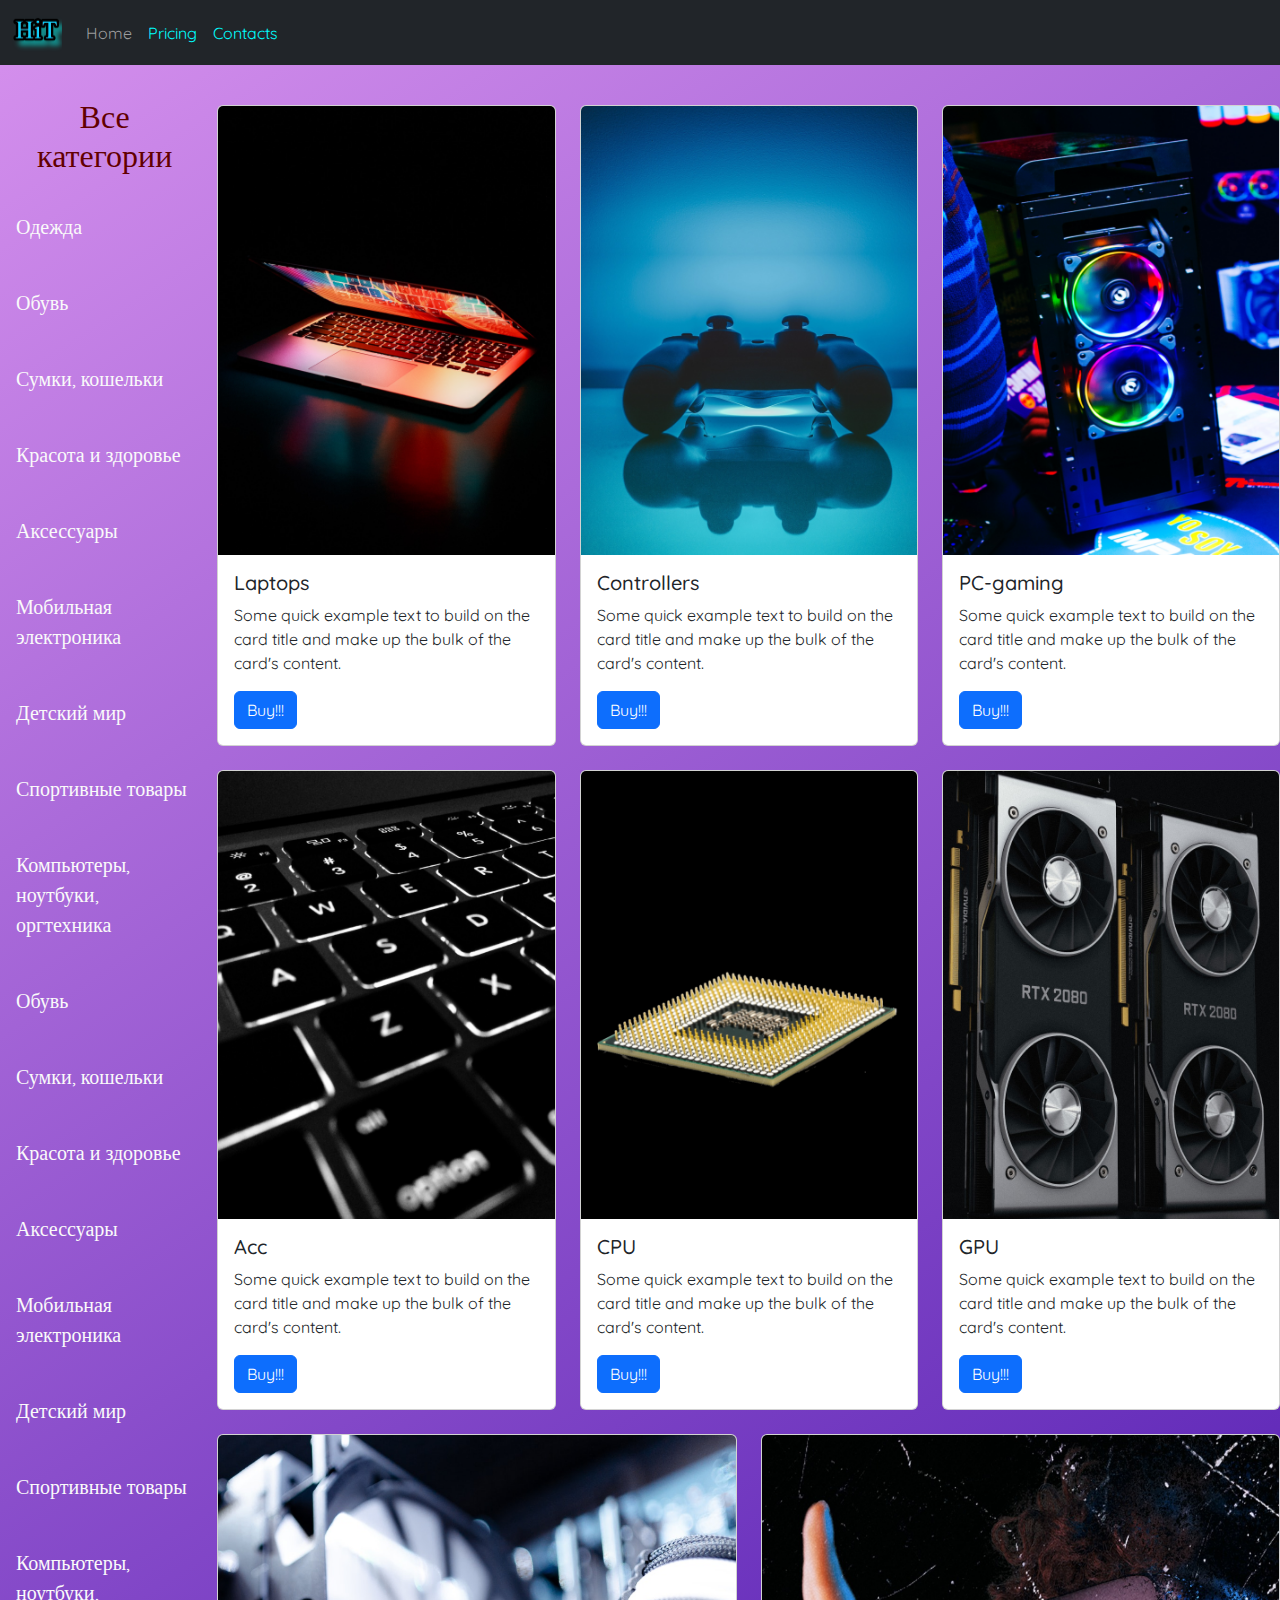
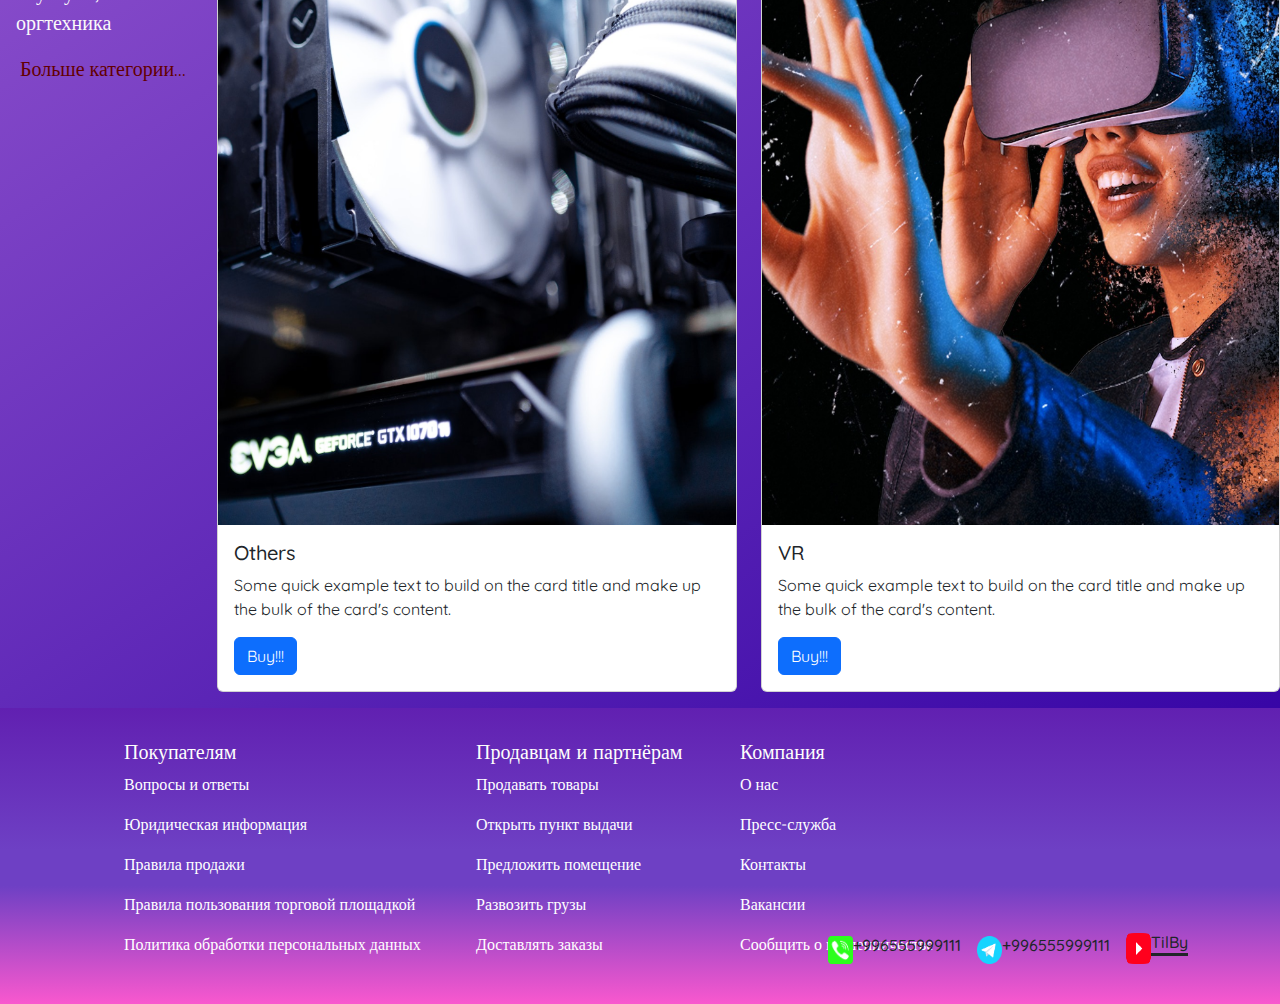
<file: index.html>
<!DOCTYPE html>
<html lang="en">

<head>
  <meta charset="UTF-8">
  <meta name="viewport" content="width=device-width, initial-scale=1.0">
  <link href="https://cdn.jsdelivr.net/npm/bootstrap@5.3.3/dist/css/bootstrap.min.css" rel="stylesheet"
    integrity="sha384-QWTKZyjpPEjISv5WaRU9OFeRpok6YctnYmDr5pNlyT2bRjXh0JMhjY6hW+ALEwIH" crossorigin="anonymous">
  <link rel="stylesheet" href="source/styles/mystyle.css">
  <link rel="stylesheet" href="source/styles/bg-video.css">



  <link rel="apple-touch-icon" sizes="180x180" href="source/favicon_io/apple-touch-icon.png">
  <link rel="icon" type="image/png" sizes="32x32" href="source/favicon_io/favicon-32x32.png">
  <link rel="icon" type="image/png" sizes="16x16" href="source/favicon_io/favicon-16x16.png">
  <link rel="manifest" href="/site.webmanifest">
  <title>TiLB</title>
</head>

<body>

  <header>


    <nav class="navbar navbar-expand-lg bg-dark">
      <div class="container-fluid">
        <a class="navbar-brand" href="index.html"><img src="source/img/logo.png" alt="logo"></a>
        <button class="navbar-toggler" type="button" data-bs-toggle="collapse" data-bs-target="#navbarNav"
          aria-controls="navbarNav" aria-expanded="false" aria-label="Toggle navigation">
          <span class="navbar-toggler-icon"></span>
        </button>
        <div class="collapse navbar-collapse" id="navbarNav">
          <ul class="navbar-nav">
            <li class="nav-item">
              <a class="nav-link active" aria-current="page" href="index.html">Home</a>
            </li>
            <li class="nav-item">
              <a class="nav-link" href="replica.html">Pricing</a>
            </li>
            <li class="nav-item"></li>
            <a class="nav-link" href="index.html">Contacts</a>
            </li>
          </ul>
        </div>
      </div>
    </nav>
  </header>


  <section>
    <div class="conteiner-fluid mt-3">
      <div class="row">
        <div class="col-lg-2 col-md-12">
          <div class="left-navtext">
            <h2 style="text-align: center; color: #620000;">Все категории</h2>
            <a href="#">
              <p>Одежда</p>
            </a>
            <a href="#">
              <p>Обувь</p>
            </a>
            <a href="#">
              <p>Сумки, кошельки</p>
            </a>
            <a href="#">
              <p>Красота и здоровье</p>
            </a>
            <a href="#">
              <p>Аксессуары</p>
            </a>
            <a href="#">
              <p>Мобильная электроника</p>
            </a>
            <a href="#">
              <p>Детский мир</p>
            </a>
            <a href="#">
              <p>Спортивные товары</p>
            </a>
            <a href="#">
              <p>Компьютеры, ноутбуки, оргтехника</p>
            </a>
            <a href="#">
              <p>Обувь</p>
            </a>
            <a href="#">
              <p>Сумки, кошельки</p>
            </a>
            <a href="#">
              <p>Красота и здоровье</p>
            </a>
            <a href="#">
              <p>Аксессуары</p>
            </a>
            <a href="#">
              <p>Мобильная электроника</p>
            </a>
            <a href="#">
              <p>Детский мир</p>
            </a>
            <a href="#">
              <p>Спортивные товары</p>
            </a>
            <a href="#">
              <p>Компьютеры, ноутбуки, оргтехника</p>
            </a>
            <a href="#" style="text-align: center;  color: #620000;">Больше категории...</a>
          </div>
        </div>
        <div class="col-lg-10 col-md-12 ">
          <div class="row">
            <div class="col-lg-4 col-md-6 mt-4">
              <div class="card">
                <img src="source/img/laptop.png" class="card-img-top" alt="laptop">
                <div class="card-body">
                  <h5 class="card-title">Laptops</h5>
                  <p class="card-text">Some quick example text to build on the card title and make up the bulk of the
                    card's
                    content.</p>
                  <a href="#" class="btn btn-primary">Buy!!!</a>
                </div>
              </div>
            </div>
            <div class="col-lg-4 col-md-6 mt-4">
              <div class="card">
                <img src="source/img/controller.png" class="card-img-top" alt="controller">
                <div class="card-body">
                  <h5 class="card-title">Controllers</h5>
                  <p class="card-text">Some quick example text to build on the card title and make up the bulk of the
                    card's
                    content.</p>
                  <a href="#" class="btn btn-primary">Buy!!!</a>
                </div>
              </div>
            </div>
            <div class="col-lg-4 col-md-6 mt-4">
              <div class="card">
                <img src="source/img/gaming pc.png" class="card-img-top" alt="PC">
                <div class="card-body">
                  <h5 class="card-title">PC-gaming</h5>
                  <p class="card-text">Some quick example text to build on the card title and make up the bulk of the
                    card's
                    content.</p>
                  <a href="#" class="btn btn-primary">Buy!!!</a>
                </div>
              </div>
            </div>

            <div class="col-lg-4 col-md-6 mt-4">
              <div class="card">
                <img src="source/img/acc.png" class="card-img-top" alt="acc">
                <div class="card-body">
                  <h5 class="card-title">Acc</h5>
                  <p class="card-text">Some quick example text to build on the card title and make up the bulk of the
                    card's
                    content.</p>
                  <a href="#" class="btn btn-primary">Buy!!!</a>
                </div>
              </div>
            </div>
            <div class="col-lg-4 col-md-6 mt-4">
              <div class="card">
                <img src="source/img/cpu.png" class="card-img-top" alt="CPU">
                <div class="card-body">
                  <h5 class="card-title">CPU</h5>
                  <p class="card-text">Some quick example text to build on the card title and make up the bulk of the
                    card's
                    content.</p>
                  <a href="#" class="btn btn-primary">Buy!!!</a>
                </div>
              </div>
            </div>
            <div class="col-lg-4 col-md-6 mt-4">
              <div class="card">
                <img src="source/img/gpu.png" class="card-img-top" alt="GPU">
                <div class="card-body">
                  <h5 class="card-title">GPU</h5>
                  <p class="card-text">Some quick example text to build on the card title and make up the bulk of the
                    card's
                    content.</p>
                  <a href="#" class="btn btn-primary">Buy!!!</a>
                </div>
              </div>
            </div>

            <div class="col-lg-6 col-md-6 mt-4">
              <div class="card">
                <img src="source/img/other.png" class="card-img-top" alt="other">
                <div class="card-body">
                  <h5 class="card-title">Others</h5>
                  <p class="card-text">Some quick example text to build on the card title and make up the bulk of the
                    card's
                    content.</p>
                  <a href="#" class="btn btn-primary">Buy!!!</a>
                </div>
              </div>
            </div>
            <div class="col-lg-6 col-md-6 mt-4">
              <div class="card">
                <img src="source/img/vr.png" class="card-img-top" alt="vr">
                <div class="card-body">
                  <h5 class="card-title">VR</h5>
                  <p class="card-text">Some quick example text to build on the card title and make up the bulk of the
                    card's
                    content.</p>
                  <a href="#" class="btn btn-primary">Buy!!!</a>
                </div>
              </div>
            </div>

          </div>
        </div>
      </div>
    </div>
  </section>

  <footer>
    <div class="conteiner-fluid">
      <div class="nav-b">
        <div class="row navfont-b">
          <div class="col-lg-4 col-md-6 text-slide-footer ">
            <h5>Покупателям</h5>
            <a href="#">
              <p>Вопросы и ответы</p>
            </a>
            <a href="#">
              <p>Юридическая информация</p>
            </a>
            <a href="#">
              <p>Правила продажи</p>
            </a>
            <a href="#">
              <p>Правила пользования торговой площадкой</p>
            </a>
            <a href="#">
              <p>Политика обработки персональных данных</p>
            </a>
          </div>
          <div class="col-lg-3 col-md-6 text-slide-footer ">
            <h5>Продавцам и партнёрам</h5>
            <a href="#">
              <p>Продавать товары</p>
            </a>
            <a href="#">
              <p>Открыть пункт выдачи</p>
            </a>
            <a href="#">
              <p>Предложить помещение</p>
            </a>
            <a href="#">
              <p>Развозить грузы</p>
            </a>
            <a href="#">
              <p>Доставлять заказы</p>
            </a>
          </div>
          <div class="col-lg-3 col-md-6 text-slide-footer ">
            <h5>Компания</h5>
            <a href="#">
              <p>О нас</p>
            </a>
            <a href="#">
              <p>Пресс-служба</p>
            </a>
            <a href="#">
              <p>Контакты</p>
            </a>
            <a href="#">
              <p>Вакансии</p>
            </a>
            <a href="#">
              <p>Сообщить о мошенничестве</p>
            </a>
          </div>
          <div class="col-lg-2 col-md-6 text-slide-footer-img ">
            <div class="phone-img">
              <img src="source/img/phone.png" alt="051516150205">
              <h6>+996555999111</h6>
            </div>
            <div class="telegram-img">
              <img src="source/img/tg.png" alt="tg">
              <h6>+996555999111</h6>
            </div>
            <div class="youtube-img">
              <img src="source/img/yt.png" alt="yt">
              <h6 style="border-bottom: solid;">TilBy</h6>
            </div>
          </div>
        </div>
      </div>
    </div>
  </footer>



  <script src="https://cdn.jsdelivr.net/npm/bootstrap@5.3.3/dist/js/bootstrap.bundle.min.js"
    integrity="sha384-YvpcrYf0tY3lHB60NNkmXc5s9fDVZLESaAA55NDzOxhy9GkcIdslK1eN7N6jIeHz"
    crossorigin="anonymous"></script>
</body>

</html>
</file>
<file: source/styles/mystyle.css>
@import url('https://fonts.googleapis.com/css?family=Quicksand&display=swap');



body {
    font-family: Quicksand, serif;
    background: linear-gradient(147deg, #d38eec 2%, #3100a3 95%);
}

.nav-link {
    color: aqua;
}

.navbar-nav .nav-link.active {
    color: rgb(156, 156, 157);
}

.navbar-brand img {
    width: 2.5em;
}

.navbar-toggler {
    background-color: rgb(255, 255, 255);
}

.left-navtext {
    margin-left: 1em;
    margin-top: 1em;
    
}
.left-navtext a {
    padding:0.1em;
    font-size: 1.25em;
    color: rgb(250, 250, 250);
    text-decoration: none;

}
.left-navtext>a>p:hover {
    background-color:#620000; ;
}




.drop-butt {
    width: 200px;
    position: relative;
    left: 470px;
}

.butt-list {
    display: none;
}

.butt-list a {
    display: block;
    text-decoration: none;
    font-size: 1em;
    color: rgb(255, 255, 255);
    
    
}

.butt-list p:hover {
    background-color: rgb(219, 151, 151);
}

.drop-butt:hover .butt-list {
    display: block;
    position: relative;

}

.nav-b {
    padding: 2em;
    margin-top: 1em;
    background: linear-gradient(180deg, #6120b1 0%, #6e40c4 48%, #6e40c4 60%, #f958ce 100%);

}

.navfont-b {
    margin-left: 5em;
    margin-right: 5em;
}

.navfont-b a {
    color: white;
    text-decoration: none;
}

.navfont-b a:hover {
    color: gray;
}


.phone-img {
    display: flex;
    margin: 0.5em;
}

.phone-img img {
    width: 25px;
}

.telegram-img {
    display: flex;
    margin: 0.5em;

}

.telegram-img img {
    width: 25px;
}


.youtube-img {
    display: flex;
    margin: 0.5em;

}

.youtube-img img {
    width: 25px;
}

.text-slide {
    color: rgb(254, 254, 252);
    margin: auto auto;
    font-size: 1.75em;
    line-height: 1.75em;
}

.text-slide-footer {
    color: rgb(254, 254, 252);

}

.text-slide-footer-img {
    display: flex;
    justify-content: right;
    align-items: end;
    position: relative;
    left: 40px;
}

.d-animation {
    animation: deliv 2s ease 3s infinite normal forwards;
}

@keyframes deliv {

    0%,
    100% {
        transform: translateX(0);
    }

    10%,
    30%,
    50%,
    70% {
        transform: translateX(-10px);
    }

    20%,
    40%,
    60% {
        transform: translateX(10px);
    }

    80% {
        transform: translateX(8px);
    }

    90% {
        transform: translateX(-8px);
    }
}





@media(max-width:1000px) {
    .text-slide {
        font-size: 1.4em;
    }
    .drop-butt {
        position: relative;
        left: 290px;
    }

}


@media(max-width:755px) {
    .carousel-indicators {
        display: none;
    }

    .text-slide {
        font-size: 1em;
    }
    .drop-butt {
        width: 200px;
        position: relative;
        left: 140px;
    }
}
</file>
<file: source/styles/bg-video.css>
.c-video  {
    width: 100%;
    height: 90vh;
    position: relative;
    display: flex;
    justify-content: center;
    align-items: center;
    
}


.c-video video {
    width: 100%;
    height: 90vh;
    position: absolute;
    object-fit: cover;
    z-index: 1;
    top: 0;
    left: 0;

}


.text-video {
    z-index: 2;
    color: rgb(142, 25, 97);
}
</file>
